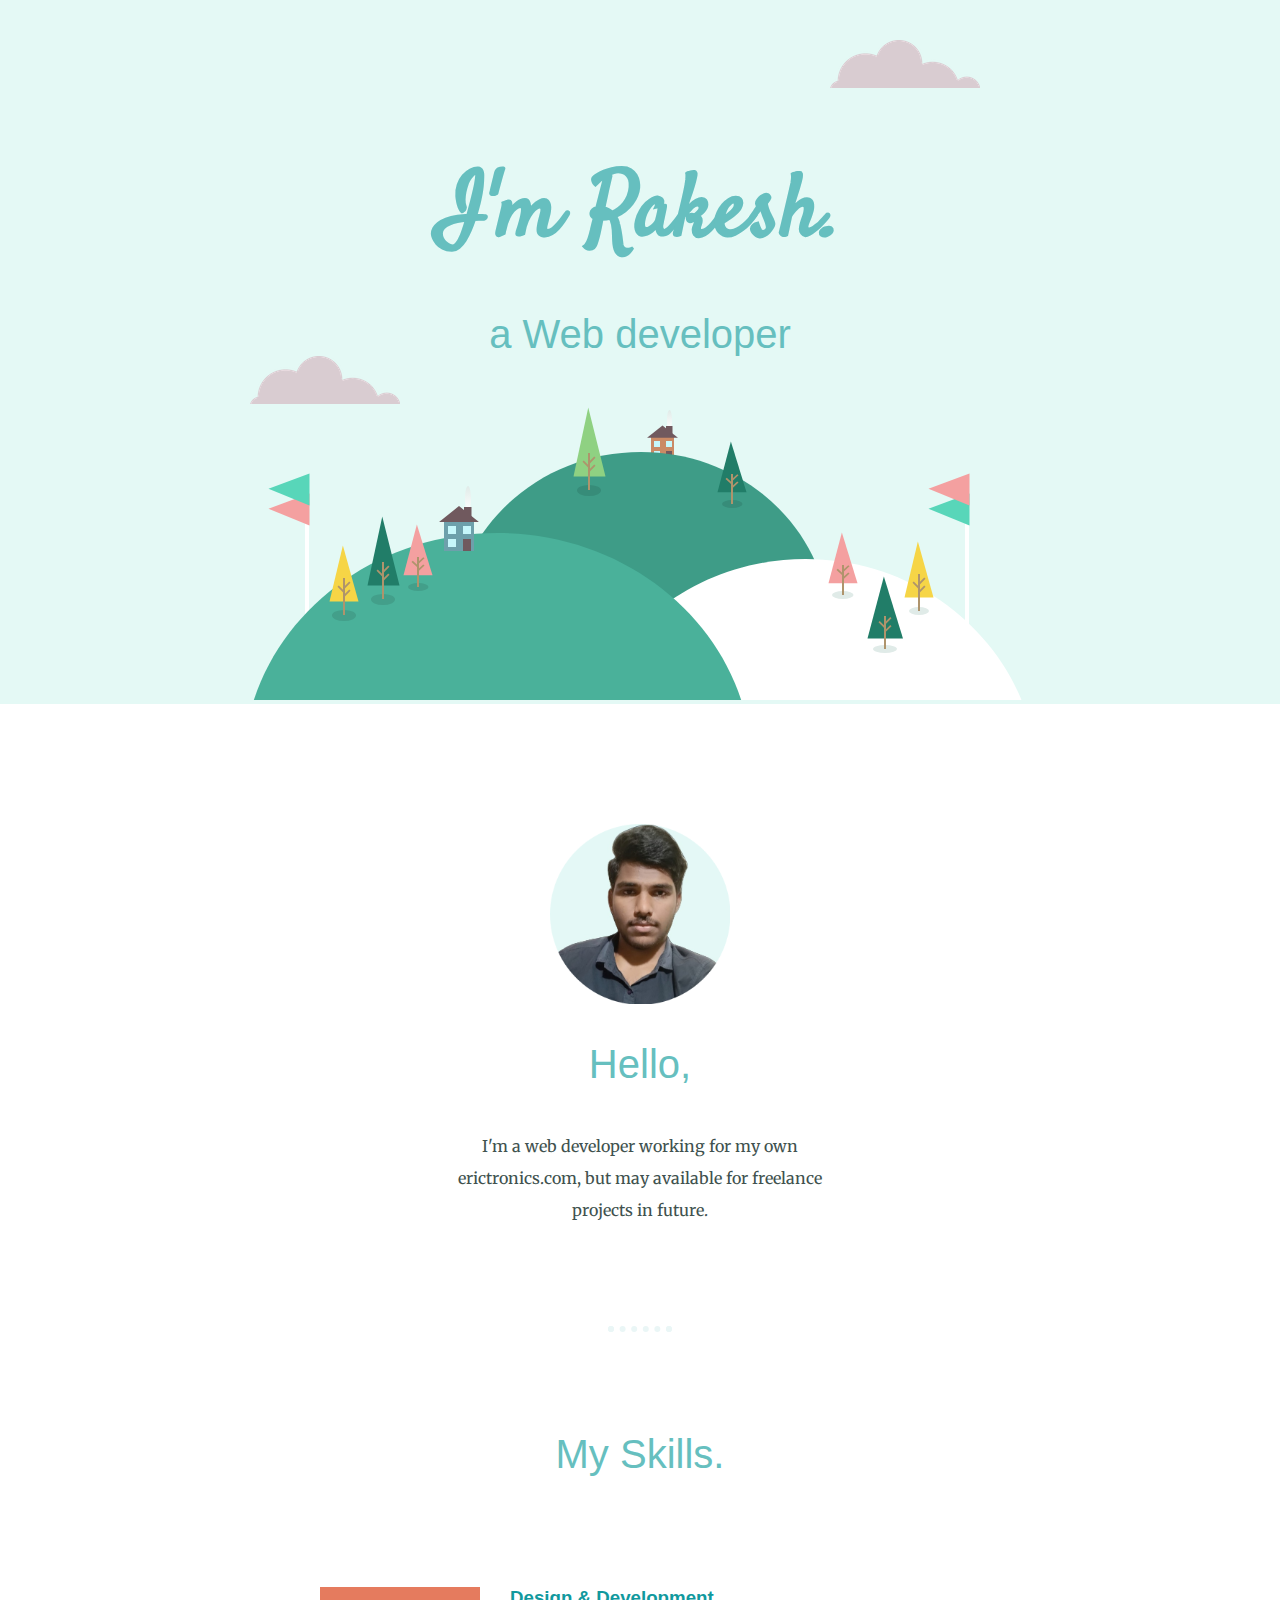
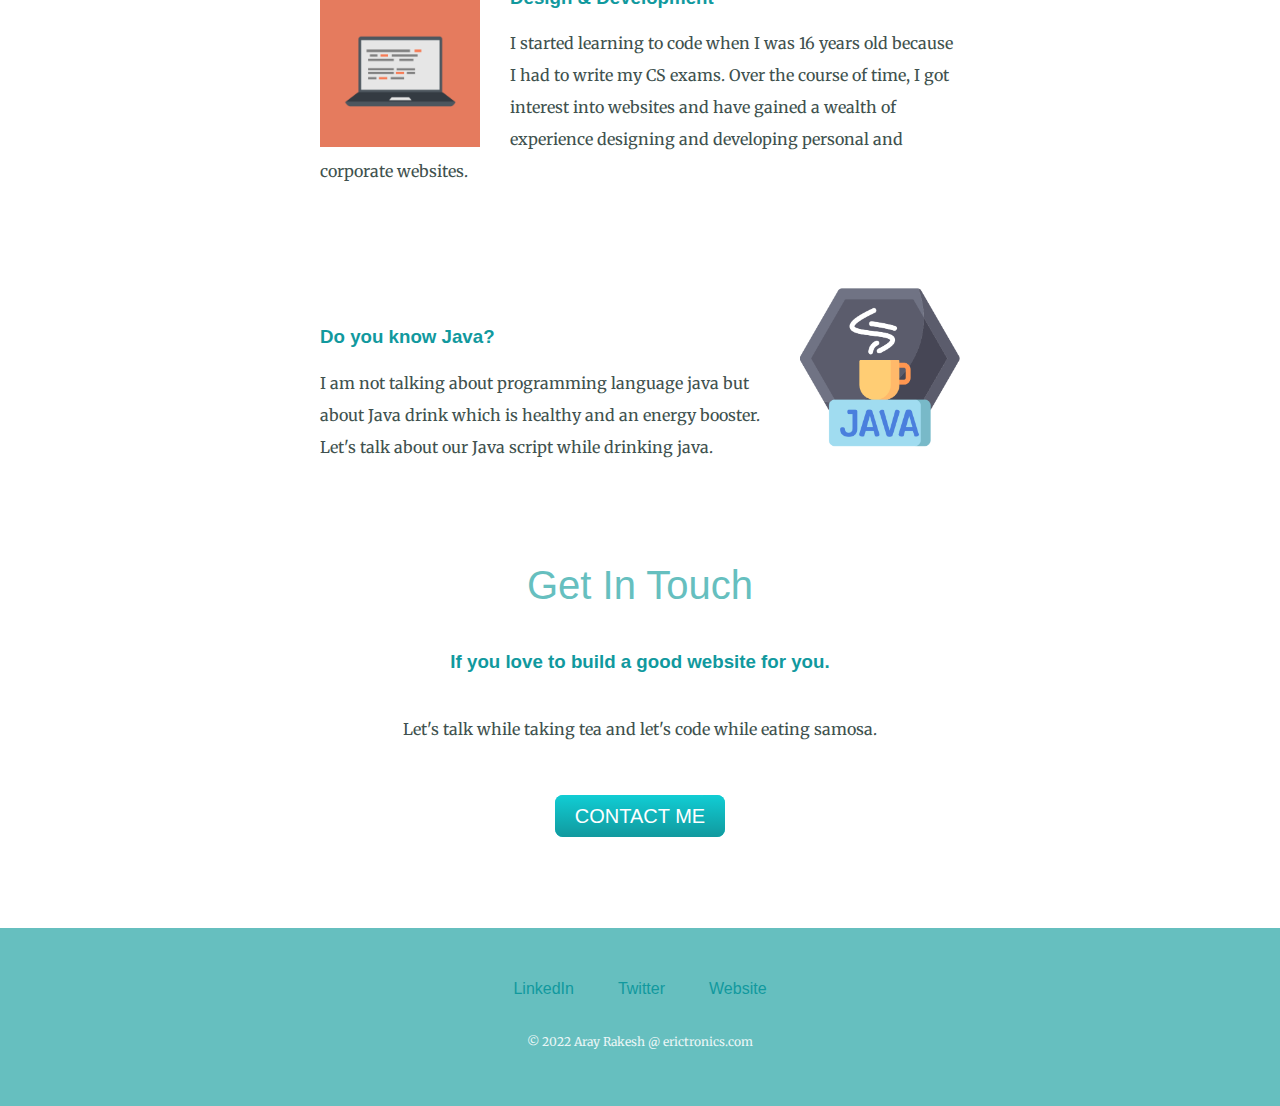
<file: index.html>
<!DOCTYPE html>
<html>
<head>
    <meta srset="UTF-8">
    <title>Rakesh</title>
    <link rel="stylesheet" href="CSS/styles.css">
    <link rel="icon" href="favicon.ico">
    <link rel="preconnect" href="https://fonts.googleapis.com"><link rel="preconnect" href="https://fonts.gstatic.com" crossorigin><link href="https://fonts.googleapis.com/css2?family=Aladin&family=Berkshire+Swash&family=Courgette&family=Merriweather:wght@300&family=Sacramento&family=Satisfy&display=swap" rel="stylesheet">

</head>
<body>
    <div class="top-container" >
        <img class="top-cloud" src="images/cloud.png" alt="image-of-cloud">
        <h1>I'm Rakesh.</h1>
        <h2>a Web developer</h2>
        <img class="bottom-cloud" src="images/cloud.png" alt="image-of-cloud">
        <img src="images/land.svg" alt="image-of-land">
    </div>
    <br>
    
    <div class="middle-container">
      <img class="rakesh" src="images/image (1).png" alt="image-rakesh" width="180px" height="180px">
      <h2>Hello,</h2>
      <p class="intro">I'm a web developer working for my own erictronics.com, but may available for freelance projects in future.</p>
      <div class="skills"><hr>
      <h2>My Skills.</h2>
      </div>
      <div class="skill-row">
        <img class="computer" src="images/computer.png" alt="image-computer">
        <h3>Design &amp; Development </h3>
        <p>I started learning to code when I was 16 years old because I had to write my CS exams. Over the course of time, I got interest into websites and have gained a wealth of experience designing and developing personal and corporate websites. </p>
      </div>
        <div class="skill-row">
        <a href="ragi-java.html"><img class="ragi-java" src="images/java.png" alt="image-ragi-java"></a>
        <h3>Do you know  Java?</h3>
        <p>I am not talking about programming language java but about Java drink which is healthy and an energy booster. Let's talk about our Java script while drinking java.</p>
        </div>
    <div class="contact-me">
      <h2>Get In Touch</h2>
      <h3>If you love to build a good website for you.</h3>
      <p class="contact-message"> Let's talk while taking tea and let's code while eating samosa.</p>
      <a class="btn" href="mailto:arayrakesh21@email.com" target="_blank">CONTACT ME</a>
    </div>
    </div>
  </div>
  
  
  <div class="bottom-container">
    <a class="footer-link" href="https://www.linkedin.com/" target="_blank">LinkedIn</a>
    <a class="footer-link" href="https://twitter.com/" target="_blank">Twitter</a>
    <a class="footer-link" href="https:erictronics.com" target="_blank">Website</a>
    <p class="copyright">© 2022 Aray Rakesh @ erictronics.com</p>
  </div>
  </body>
  </html>
</file>
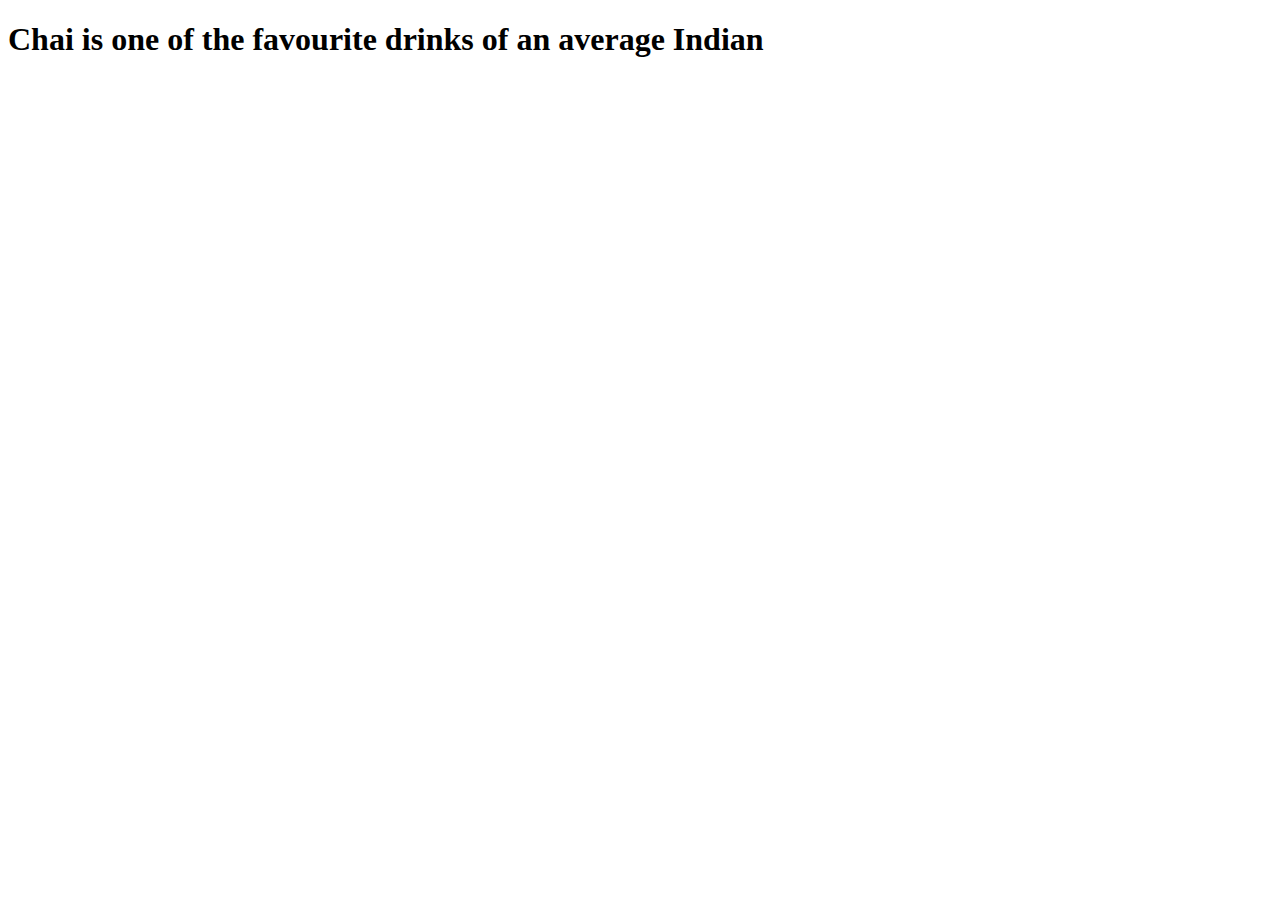
<file: ragi-java.html>
<!DOCTYPE html>
<html>
<head>
    <meta charset="UTF-8">
    <title>Chai</title>
</head>
<body>
    <div class="chai-main">
        <h1>Chai is one of the favourite drinks of an average Indian</h1>

    </div>
    
</body>
</html>
</file>
<file: CSS/styles.css>
body {
    color: #40514E;
    margin: 0;
    text-align: center;
    font-family: 'Merriweather', serif;
  }
  
  h1 {
    color: #66BFBF;
    font-size: 5.625rem;
    margin: 50px auto 0 auto;
    font-family: 'satisfy', cursive;
  }
  
  h2 {
    color: #66BFBF;
    font-family: 'Montserrat', sans-serif;
    font-size: 2.5rem;
    font-weight: normal;
    padding-bottom: 10px;
  }
  
  h3 {
    color: #11999E;
    font-family: 'Montserrat', sans-serif;
  }
  
  p {
    line-height: 2;
  }
  
  hr {
    border: dotted #EAF6F6 6px;
    border-bottom: none;
    width: 4%;
    margin: 100px auto;
  }
  
  a{
    color: #11999E;
    font-family: 'Montserrat', sans-serif;
    margin: 10px 20px;
    text-decoration: none;
  }
  
  a:hover {
    color: #EAF6F6;
  }
  
  .top-container {
    background-color: #E4F9F5;
    position: relative;
    padding-top: 100px;
  }
  
  .middle-container {
    margin: 100px auto;
  }
  
  .bottom-container {
    background-color: #66BFBF;
    padding: 50px 0 20px;
  }
  
  .skill-row {
    width: 50%;
    margin: 100px auto 100px auto;
    text-align: left;
  }
  
  .intro {
    width: 30%;
    margin: auto;
  }
  
  .contact-me{
    margin-top: auto;
 
  }

  .contact-message {
    width: 40%;
    margin: 40px auto 60px;
  }
  
  .copyright {
    color: #EAF6F6;
    font-size: 0.75rem;
    padding: 20px 0;
  }
  
  .top-cloud {
    position: absolute;
    right: 300px;
    top: 40px;
  }
  
  .bottom-cloud {
    position: absolute;
    left: 250px;
    bottom: 300px;
  }
  
  .computer{
    width: 25%;
    float: left;
    margin-right: 30px;
  }
  
  .ragi-java{
    width: 25%;
    float: right;
    margin-left: 30px;
  }
  
  .btn {
    background: #11cdd4;
    background-image: -webkit-linear-gradient(top, #11cdd4, #11999e);
    background-image: -moz-linear-gradient(top, #11cdd4, #11999e);
    background-image: -ms-linear-gradient(top, #11cdd4, #11999e);
    background-image: -o-linear-gradient(top, #11cdd4, #11999e);
    background-image: linear-gradient(to bottom, #11cdd4, #11999e);
    -webkit-border-radius: 8;
    -moz-border-radius: 8;
    border-radius: 8px;
    font-family: 'Montserrat', sans-serif;
    color: #ffffff;
    font-size: 20px;
    padding: 10px 20px 10px 20px;
    text-decoration: none;
  }
  
  .btn:hover {
    background: #30e3cb;
    background-image: -webkit-linear-gradient(top, #30e3cb, #2bc4ad);
    background-image: -moz-linear-gradient(top, #30e3cb, #2bc4ad);
    background-image: -ms-linear-gradient(top, #30e3cb, #2bc4ad);
    background-image: -o-linear-gradient(top, #30e3cb, #2bc4ad);
    background-image: linear-gradient(to bottom, #30e3cb, #2bc4ad);
    text-decoration: none;
  }
</file>
